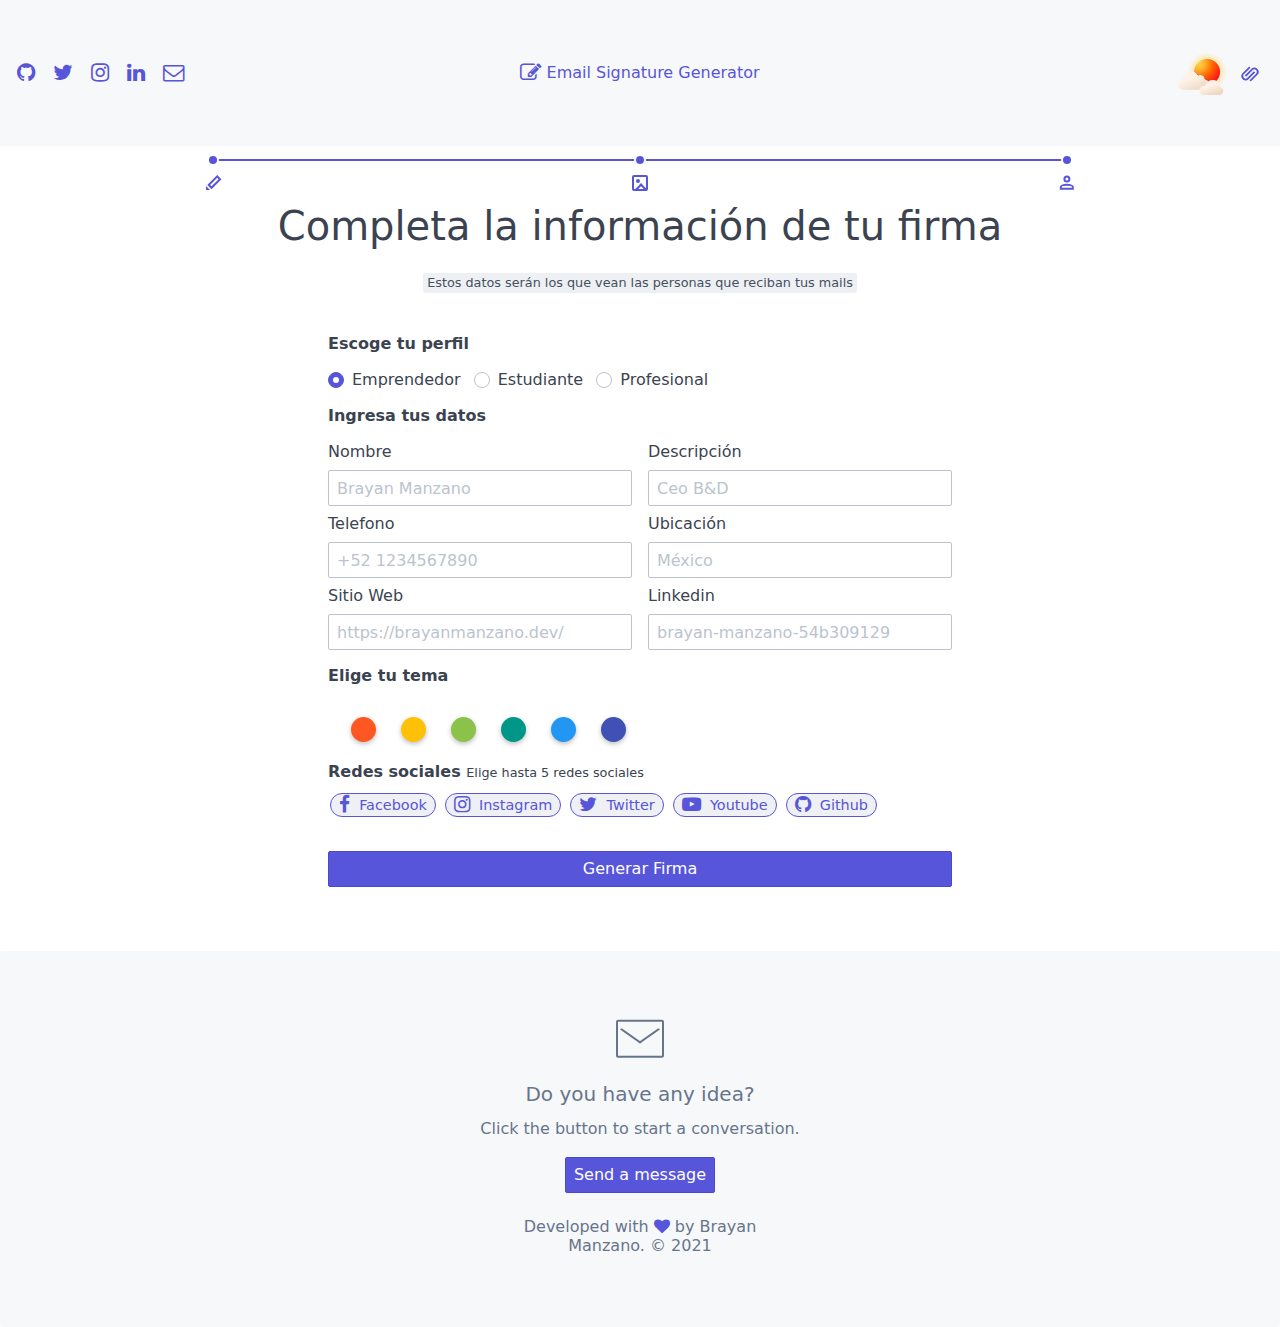
<file: index.html>
<!DOCTYPE html>
<html lang="en">
<head>
    <meta charset="UTF-8">
    <meta name="viewport" content="width=device-width, initial-scale=1.0">
    <title>Email - Signature</title>
    <link rel="shortcut icon" href="img/spectre-logo.svg" type="image/x-icon">
    <link rel="stylesheet" href="css/spectre.min.css">
    <link rel="stylesheet" href="css/spectre-icons.min.css">
    <link rel="stylesheet" href="css/styles.css">
    <link rel="stylesheet" href="https://cdnjs.cloudflare.com/ajax/libs/font-awesome/4.7.0/css/font-awesome.min.css" integrity="sha512-SfTiTlX6kk+qitfevl/7LibUOeJWlt9rbyDn92a1DqWOw9vWG2MFoays0sgObmWazO5BQPiFucnnEAjpAB+/Sw==" crossorigin="anonymous" />
</head>
<body>

    <div class="hero hero-sm bg-gray" id="hero">
        <div class="hero-body">
          <header class="navbar">
            <section class="navbar-section">  
                <a href="https://github.com/BrayanCorpse" class="btn btn-link" rel="noopener noreferrer" target="_blank">
                  <i class="fa fab fa-github fa-lg" aria-hidden="true"></i>
                </a>
                <a href="https://twitter.com/BrayanCorpsee" class="btn btn-link" rel="noopener noreferrer" target="_blank">
                  <i class="fa fab fa-twitter fa-lg" aria-hidden="true"></i>
                </a>
                <a href="https://www.instagram.com/bryan.devcode/" class="btn btn-link" rel="noopener noreferrer" target="_blank">
                  <i class="fa fab fa-instagram fa-lg" aria-hidden="true"></i>
                </a>
                <a href="https://www.linkedin.com/in/brayan-manzano-54b309129/" class="btn btn-link">
                  <i class="fa fa-linkedin fa-lg" aria-hidden="true"></i>
                </a>
                <a href="mailto:manzanocortesbrayan@gmail.com" class="btn btn-link">
                  <i class="fa fa-envelope-o fa-lg" aria-hidden="true"></i>
                </a>
            </section>
            <section class="navbar-center">
                <a href="#" class="btn btn-link">
                  <i class="fa fab fa-edit fa-lg" aria-hidden="true"></i> Email Signature Generator
                </a>
            </section>
            <section class="navbar-section">
                <a href="#" onclick="darkMode()">
                  <img class="img-responsive" src="img/sun.svg" id="mode" alt="mode" width="50" height="50"/>
                </a>
                <a href="https://brayanmanzano.dev/" class="btn btn-link btn-lg" rel="noopener noreferrer" target="_blank">
                  <i class="icon icon-link"></i>
                </a>
            </section>
          </header>
        </div>
    </div>

    <ul class="step">
        <li class="step-item">
          <a href="#" class="tooltip" data-tooltip="Step 1">
            <i class="icon icon-edit"></i>
          </a>
        </li>
        <li class="step-item">
          <a href="#" class="tooltip" data-tooltip="Step 2">
            <i class="icon icon-photo"></i>
          </a>
        </li>
        <li class="step-item">
          <a href="#" class="tooltip" data-tooltip="Step 3">
            <i class="icon icon-people"></i>
          </a>
        </li>
    </ul>
    

    <div class="container text-center mt-2">
        <h1>Completa la información de tu firma</h1>
        <small class="label">Estos datos serán los que vean las personas que reciban tus mails</small>
    </div>

    <br>

    <div class="container mt-2">
        <div class="columns">
          <div class="column col-xs-3"></div>

          <div class="column col-6">
            <div class="form-group">

                <label class="form-label text-bold" for="input-example-1">Escoge tu perfil</label>
                <label class="form-radio form-inline">
                    <input type="radio" name="profile" value="Emprendedor" checked><i class="form-icon"></i> Emprendedor
                </label>
                <label class="form-radio form-inline">
                    <input type="radio" name="profile" value="Estudiante"><i class="form-icon"></i> Estudiante
                </label>
                <label class="form-radio form-inline">
                    <input type="radio" name="profile" value="Profesional"><i class="form-icon"></i> Profesional
                </label>

                <br>

                <label class="form-label text-bold" for="input-example-1">Ingresa tus datos</label>

                <div class="columns">
                    <div class="column col-6">
                        <label class="form-label" for="input-example-1">Nombre</label>
                        <input class="form-input" type="text" id="name" placeholder="Brayan Manzano" onkeyup="Capitalletters(this)">
                    </div>
                    <div class="column col-6">
                        <label class="form-label" for="input-example-1">Descripción</label>
                        <input class="form-input" type="text" id="desc" placeholder="Ceo B&D" onkeyup="Capitalletters(this)"> 
                    </div>
                    <div class="column col-6">
                        <label class="form-label" for="input-example-1">Telefono</label>
                        <input class="form-input" type="text" id="phone" placeholder="+52 1234567890">
                    </div>
                    <div class="column col-6">
                        <label class="form-label" for="input-example-1">Ubicación</label>
                        <input class="form-input" type="text" id="location" placeholder="México">
                    </div>
                    <div class="column col-6">
                      <label class="form-label" for="input-example-1">Sitio Web</label>
                      <input class="form-input" type="text" id="web" placeholder="https://brayanmanzano.dev/" onkeyup="lowerCase(this)">
                  </div>
                  <div class="column col-6">
                    <label class="form-label" for="input-example-1">Linkedin</label>
                    <input class="form-input" type="text" id="linkedin" placeholder="brayan-manzano-54b309129" onkeyup="lowerCase(this)">
                </div>
                </div>

                <label class="form-label text-bold mt-2" for="input-example-1">Elige tu tema</label>

                <label class="orange">
                  <input type="radio" name="color" value="#FF5722">
                  <div class="layer"></div>
                  <div class="button"><span></span></div>
                </label>
                
                <label class="amber">
                  <input type="radio" name="color" value="#FFC107">
                  <div class="layer"></div>
                  <div class="button"><span></span></div>
                </label>
                
                <label class="lime">
                  <input type="radio" name="color" value="#8BC34A">
                  <div class="layer"></div>
                  <div class="button"><span></span></div>
                </label>
                
                <label class="teal">
                  <input type="radio" name="color" value="#009688">
                  <div class="layer"></div>
                  <div class="button"><span></span></div>
                </label>
                
                <label class="blue">
                  <input type="radio" name="color" value="#2196F3">
                  <div class="layer"></div>
                  <div class="button"><span></span></div>
                </label>
                
                <label class="indigo">
                  <input type="radio" name="color" value="#3F51B5" checked>
                  <div class="layer"></div>
                  <div class="button"><span></span></div>
                </label>   

                <label class="form-label text-bold mt-2" for="input-example-1">
                  Redes sociales <small>Elige hasta 5 redes sociales</small>
                </label> 
                
                <div class="columns">
                    <div class="column col-12">
                
                      <span class="chip btn" onclick="facebook()">  
                          <i class="fa fa-facebook fa-lg" aria-hidden="true"></i> &nbsp; Facebook 
                      </span>

                      <span class="chip btn" onclick="instagram()">  
                          <i class="fa fa-instagram fa-lg" aria-hidden="true"></i> &nbsp; Instagram 
                      </span>

                      <span class="chip btn" onclick="twitter()">  
                          <i class="fa fa-twitter fa-lg" aria-hidden="true"></i> &nbsp; Twitter 
                      </span>

                      <span class="chip btn" onclick="youtube()">  
                        <i class="fa fa-youtube-play fa-lg" aria-hidden="true"></i> &nbsp; Youtube 
                      </span>

                      <span class="chip btn" onclick="github()">  
                          <i class="fa fa-github fa-lg" aria-hidden="true"></i> &nbsp; Github 
                      </span>

                    </div>
                </div>

                <div class="columns">
                  <div class=" column col-12 my-col" id="face"></div>
                </div>

                <div class="columns">
                  <div class=" column col-12 my-col" id="insta"></div>
                </div>

                <div class="columns">
                  <div class=" column col-12 my-col" id="twi"></div>
                </div>

                <div class="columns">
                  <div class=" column col-12 my-col" id="you"></div>
                </div>

                <div class="columns">
                  <div class=" column col-12 my-col" id="git"></div>
                </div>
                         
                <br>

                <div class="colums mt-2">
                  <div class="colum col-12">
                    <button class="btn btn-primary btn-block" onclick="fileGenerator()">Generar Firma</button>
                  </div>
                </div>
               
                <br>

                <div class="container" id="generate">
                  <div class="columns">
                    <div class="column col-6 col-sign col-mx-auto">
                      <section class="mt-2" id="signature"></section>
                    </div>
                  </div>
                </div>
    

                <!-- <div class="container text-center mt-2">
                  <h2>¿Cómo generar mi firma de correo electrónico?</h2>
                </div>

                
            
                <div class="docs-demo columns mt-2">
                  <div class="column col-12">
                    <div class="video-responsive" id="video">
                      <iframe width="560" height="315" src="https://www.youtube.com/embed/Es2g2R1_vgg"  allowfullscreen=""></iframe>
                    </div>
                  </div>
                </div> -->

                

            </div>            
          </div>  

          <div class="column col-xs-3"></div>
        </div>

    </div>

    <br>

    <div class="empty mt-2" id="empty">
      <div class="empty-icon">
        <i class="icon icon-mail icon-3x"></i>
      </div>
      <p class="empty-title h5">Do you have any idea?</p>
      <p class="empty-subtitle">Click the button to start a conversation.</p>
      <div class="empty-action">
        <a href="mailto:manzanocortesbrayan@gmail.com" class="btn btn-primary">
          Send a message
        </a>
      </div>
      <br>
      <h6 class="uk-h4 uk-text-capitalize">Developed with <i aria-hidden="true" class="fa fa-heart"></i> by Brayan<br>Manzano. © 2021</h6>
    </div>

    <script src="js/clipboard.min.js"></script>
    <script src="js/index.js"></script>
</body>
</html>
</file>
<file: css/styles.css>
input {
	display: none;
  }
  
  .button {
	display: inline-block;
	position: relative;
	width: 25px;
	height: 25px;
	margin: 10px;
	cursor: pointer;
  }
  
  .button span {
	display: block;
	position: absolute;
	width: 25px;
	height: 25px;
	padding: 0;
	top: 50%;
	left: 50%;
	border-radius: 100%;
	background: #eeeeee;
	box-shadow: 0 2px 5px 0 rgba(0, 0, 0, 0.26);
	transition: ease .3s;
  }
  
  .button span:hover {
	padding: 10px;
	transform: scale(1.5);
  }
  
  .orange .button span {
	background: #FF5722;
  }
  
  .amber .button span {
	background: #FFC107;
  }
  
  .lime .button span {
	background: #8BC34A;
  }
  
  .teal .button span {
	background: #009688;
  }
  
  .blue .button span {
	background: #2196F3;
  }
  
  .indigo .button span {
	background: #3F51B5;
  }
  
  .layer {
	display: block;
	position: absolute;
	width: 100%;
	height: 100%;
	top: 0;
	left: 0;
	background: transparent;
	/*transition: ease .3s;*/
	z-index: -1;
  }
  
  .dark-mode {
	background: #303742 !important;
	color: #F7F8F9;
  }

  .dark-hero {
	background: #393e46 !important;
	color: #F7F8F9;
  }
  .b-avatar {
    position: relative;
    top: 8px;
	font-size: 1.2rem;
}

.white-panel {
	background: #FFFFFF !important;
	color: #3B4351 !important;
}

.fa {
	color: #5755D9;
}

.video-responsive {
	border: 3px solid #5755D9;
}

.input-group-addon {
	color: #5755D9 !important;
}

.tile-action a {
	text-decoration: none !important;
}
@media (max-width: 480px){
	.col-6 {
		width: 100%;
	}
}


@media (min-width: 1200px){
	.my-col {
		width: 60%;
	}

	/* .col-sign {
		width: 52% !important;
	} */
}
</file>
